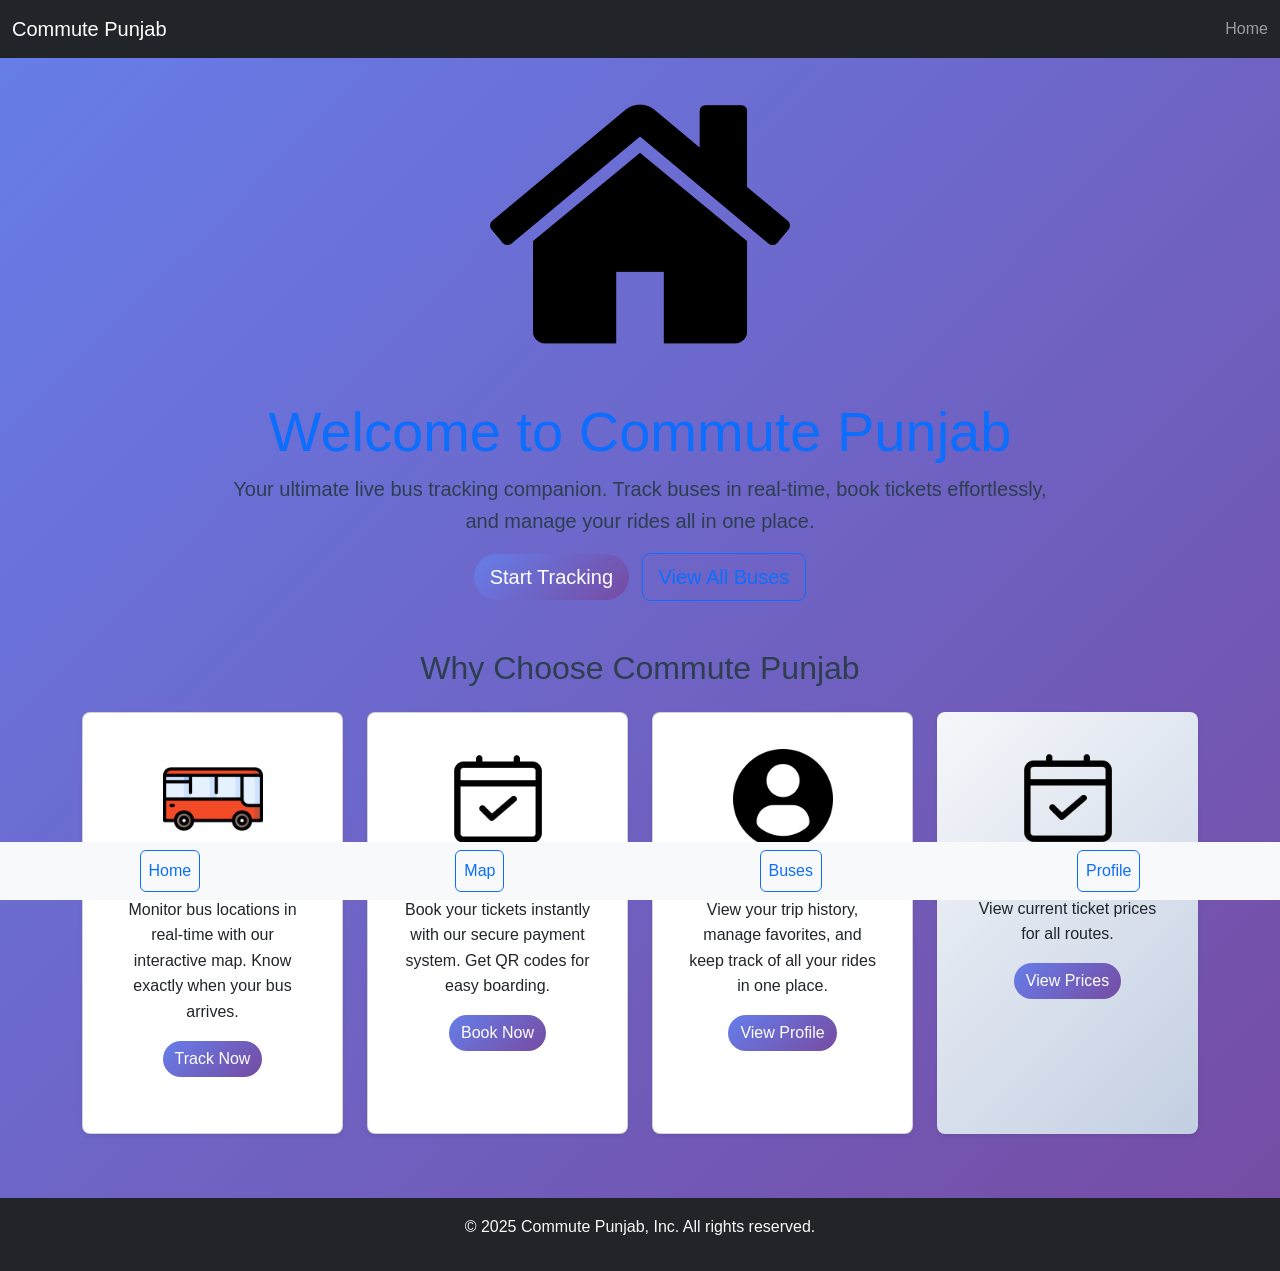
<file: index.html>
<!DOCTYPE html>
<html lang="en">
<head>
  <meta charset="UTF-8">
  <meta name="viewport" content="width=device-width, initial-scale=1.0">
  <title>Commute Punjab</title>

  <!-- Bootstrap CSS -->
  <link href="https://cdn.jsdelivr.net/npm/bootstrap@5.3.2/dist/css/bootstrap.min.css" rel="stylesheet">

  <!-- Custom CSS -->
  <link rel="stylesheet" href="style.css">
</head>
<body>

  <!-- Navbar -->
  <nav class="navbar navbar-dark bg-dark">
    <div class="container-fluid">
      <a class="navbar-brand" href="index.html">Commute Punjab</a>
      <span class="navbar-text">Home</span>
    </div>
  </nav>

  <!-- Hero Section -->
  <div class="container-fluid mt-3 mb-5">
    <div class="row justify-content-center">
      <div class="col-md-8 text-center">
        <img src="home.png" alt="Commute Punjab Home" class="img-fluid rounded mb-4" style="max-height: 300px;">
        <h1 class="display-4 text-primary">Welcome to Commute Punjab</h1>
        <p class="lead">Your ultimate live bus tracking companion. Track buses in real-time, book tickets effortlessly, and manage your rides all in one place.</p>
        <a href="home.html" class="btn btn-primary btn-lg me-2">Start Tracking</a>
        <a href="buses.html" class="btn btn-outline-primary btn-lg">View All Buses</a>
      </div>
    </div>
  </div>

  <!-- Features Section -->
  <div class="container mb-5">
    <h2 class="text-center mb-4">Why Choose Commute Punjab</h2>
    <div class="row">
      <div class="col-md-3 mb-3">
        <div class="card h-100 shadow-sm">
          <div class="card-body text-center">
            <img src="bus_382329.png" alt="Live Tracking" class="img-fluid mb-3" style="max-height: 100px;">
            <h5 class="card-title">Live Bus Tracking</h5>
            <p class="card-text">Monitor bus locations in real-time with our interactive map. Know exactly when your bus arrives.</p>
            <a href="home.html" class="btn btn-primary">Track Now</a>
          </div>
        </div>
      </div>
      <div class="col-md-3 mb-3">
        <div class="card h-100 shadow-sm">
          <div class="card-body text-center">
            <img src="appointment.png" alt="Book Tickets" class="img-fluid mb-3" style="max-height: 100px;">
            <h5 class="card-title">Easy Booking</h5>
            <p class="card-text">Book your tickets instantly with our secure payment system. Get QR codes for easy boarding.</p>
            <a href="buses.html" class="btn btn-primary">Book Now</a>
          </div>
        </div>
      </div>
      <div class="col-md-3 mb-3">
        <div class="card h-100 shadow-sm">
          <div class="card-body text-center">
            <img src="profile-user.png" alt="Profile" class="img-fluid mb-3" style="max-height: 100px;">
            <h5 class="card-title">Manage Your Profile</h5>
            <p class="card-text">View your trip history, manage favorites, and keep track of all your rides in one place.</p>
            <a href="user.html" class="btn btn-primary">View Profile</a>
          </div>
        </div>
      </div>
      <div class="col-md-3 mb-3">
        <div class="card h-100 shadow-sm modern-card">
          <div class="card-body text-center">
            <img src="appointment.png" alt="Ticket Prices" class="img-fluid mb-3" style="max-height: 100px;">
            <h5 class="card-title">Ticket Prices</h5>
            <p class="card-text">View current ticket prices for all routes.</p>
            <a href="ticket-prices.html" class="btn btn-primary">View Prices</a>
          </div>
        </div>
      </div>
    </div>
  </div>

  <!-- Bottom Navigation -->
  <nav class="navbar fixed-bottom navbar-light bg-light">
    <div class="container-fluid justify-content-around">
      <a href="index.html" class="btn btn-outline-primary p-2">Home</a>
      <a href="home.html" class="btn btn-outline-primary p-2">Map</a>
      <a href="buses.html" class="btn btn-outline-primary p-2">Buses</a>
      <a href="user.html" class="btn btn-outline-primary p-2">Profile</a>
    </div>
  </nav>

  <!-- Footer -->
  <footer class="bg-dark text-light text-center py-3 mt-5">
    <p>&copy; 2025 Commute Punjab, Inc. All rights reserved.</p>
  </footer>

  <!-- Bootstrap JS -->
  <script src="https://cdn.jsdelivr.net/npm/bootstrap@5.3.2/dist/js/bootstrap.bundle.min.js"></script>
</body>
</html>
</file>
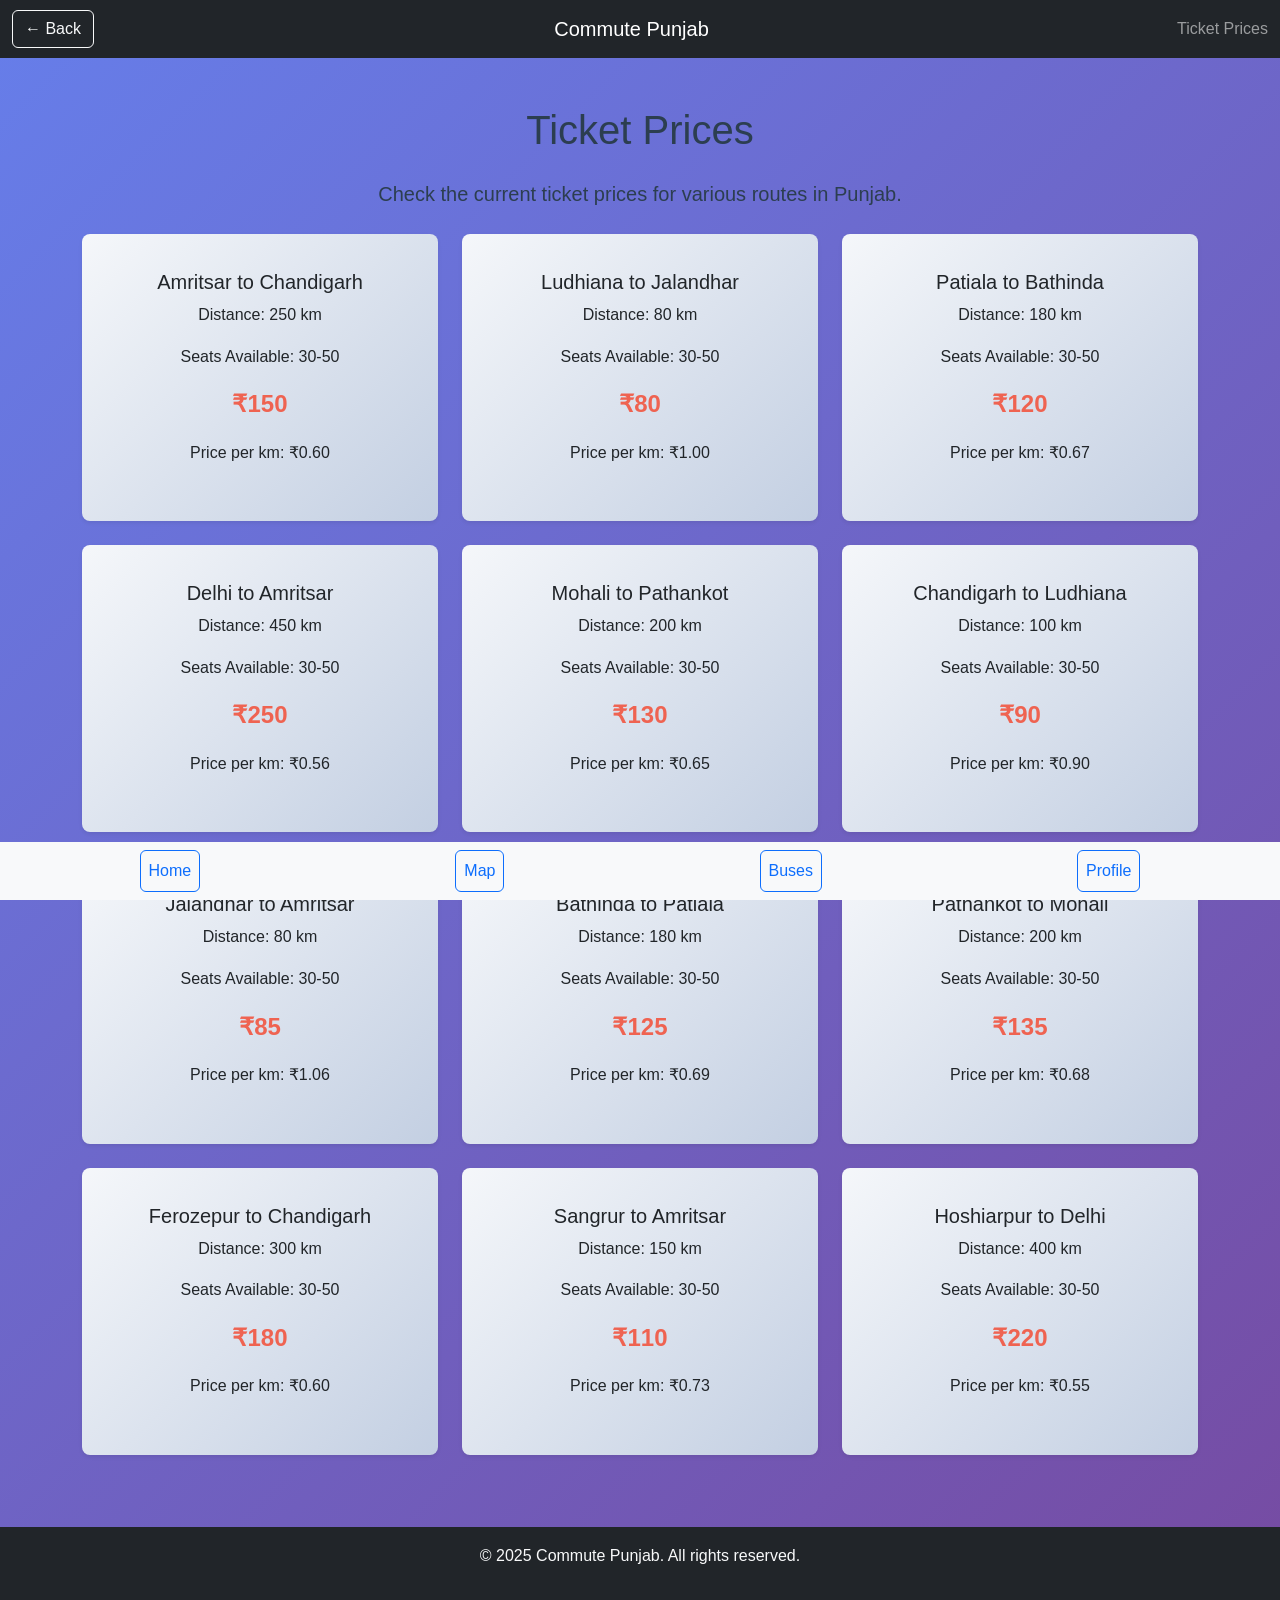
<file: ticket-prices.html>
<!DOCTYPE html>
<html lang="en">
<head>
  <meta charset="UTF-8">
  <meta name="viewport" content="width=device-width, initial-scale=1.0">
  <title>Ticket Prices - Commute Punjab</title>

  <!-- Bootstrap CSS -->
  <link href="https://cdn.jsdelivr.net/npm/bootstrap@5.3.2/dist/css/bootstrap.min.css" rel="stylesheet">

  <!-- Custom CSS -->
  <link rel="stylesheet" href="style.css">
</head>
<body>

  <!-- Navbar -->
  <nav class="navbar navbar-dark bg-dark">
    <div class="container-fluid">
      <a href="index.html" class="btn btn-outline-light me-2">← Back</a>
      <a class="navbar-brand" href="index.html">Commute Punjab</a>
      <span class="navbar-text">Ticket Prices</span>
    </div>
  </nav>

  <!-- Bottom Navigation -->
  <nav class="navbar fixed-bottom navbar-light bg-light">
    <div class="container-fluid justify-content-around">
      <a href="index.html" class="btn btn-outline-primary p-2">Home</a>
      <a href="home.html" class="btn btn-outline-primary p-2">Map</a>
      <a href="buses.html" class="btn btn-outline-primary p-2">Buses</a>
      <a href="user.html" class="btn btn-outline-primary p-2">Profile</a>
    </div>
  </nav>

  <!-- Ticket Prices Section -->
  <div class="container mt-5 mb-5">
    <h1 class="text-center mb-4">Ticket Prices</h1>
    <p class="text-center lead mb-4">Check the current ticket prices for various routes in Punjab.</p>

    <div class="row">
      <div class="col-md-6 col-lg-4 mb-4">
        <div class="card h-100 shadow-sm modern-card">
          <div class="card-body text-center">
            <h5 class="card-title">Amritsar to Chandigarh</h5>
            <p class="card-text">Distance: 250 km</p>
            <p class="card-text">Seats Available: 30-50</p>
            <p class="price">₹150</p>
            <p class="card-text">Price per km: ₹0.60</p>
          </div>
        </div>
      </div>
      <div class="col-md-6 col-lg-4 mb-4">
        <div class="card h-100 shadow-sm modern-card">
          <div class="card-body text-center">
            <h5 class="card-title">Ludhiana to Jalandhar</h5>
            <p class="card-text">Distance: 80 km</p>
            <p class="card-text">Seats Available: 30-50</p>
            <p class="price">₹80</p>
            <p class="card-text">Price per km: ₹1.00</p>
          </div>
        </div>
      </div>
      <div class="col-md-6 col-lg-4 mb-4">
        <div class="card h-100 shadow-sm modern-card">
          <div class="card-body text-center">
            <h5 class="card-title">Patiala to Bathinda</h5>
            <p class="card-text">Distance: 180 km</p>
            <p class="card-text">Seats Available: 30-50</p>
            <p class="price">₹120</p>
            <p class="card-text">Price per km: ₹0.67</p>
          </div>
        </div>
      </div>
      <div class="col-md-6 col-lg-4 mb-4">
        <div class="card h-100 shadow-sm modern-card">
          <div class="card-body text-center">
            <h5 class="card-title">Delhi to Amritsar</h5>
            <p class="card-text">Distance: 450 km</p>
            <p class="card-text">Seats Available: 30-50</p>
            <p class="price">₹250</p>
            <p class="card-text">Price per km: ₹0.56</p>
          </div>
        </div>
      </div>
      <div class="col-md-6 col-lg-4 mb-4">
        <div class="card h-100 shadow-sm modern-card">
          <div class="card-body text-center">
            <h5 class="card-title">Mohali to Pathankot</h5>
            <p class="card-text">Distance: 200 km</p>
            <p class="card-text">Seats Available: 30-50</p>
            <p class="price">₹130</p>
            <p class="card-text">Price per km: ₹0.65</p>
          </div>
        </div>
      </div>
      <div class="col-md-6 col-lg-4 mb-4">
        <div class="card h-100 shadow-sm modern-card">
          <div class="card-body text-center">
            <h5 class="card-title">Chandigarh to Ludhiana</h5>
            <p class="card-text">Distance: 100 km</p>
            <p class="card-text">Seats Available: 30-50</p>
            <p class="price">₹90</p>
            <p class="card-text">Price per km: ₹0.90</p>
          </div>
        </div>
      </div>
      <div class="col-md-6 col-lg-4 mb-4">
        <div class="card h-100 shadow-sm modern-card">
          <div class="card-body text-center">
            <h5 class="card-title">Jalandhar to Amritsar</h5>
            <p class="card-text">Distance: 80 km</p>
            <p class="card-text">Seats Available: 30-50</p>
            <p class="price">₹85</p>
            <p class="card-text">Price per km: ₹1.06</p>
          </div>
        </div>
      </div>
      <div class="col-md-6 col-lg-4 mb-4">
        <div class="card h-100 shadow-sm modern-card">
          <div class="card-body text-center">
            <h5 class="card-title">Bathinda to Patiala</h5>
            <p class="card-text">Distance: 180 km</p>
            <p class="card-text">Seats Available: 30-50</p>
            <p class="price">₹125</p>
            <p class="card-text">Price per km: ₹0.69</p>
          </div>
        </div>
      </div>
      <div class="col-md-6 col-lg-4 mb-4">
        <div class="card h-100 shadow-sm modern-card">
          <div class="card-body text-center">
            <h5 class="card-title">Pathankot to Mohali</h5>
            <p class="card-text">Distance: 200 km</p>
            <p class="card-text">Seats Available: 30-50</p>
            <p class="price">₹135</p>
            <p class="card-text">Price per km: ₹0.68</p>
          </div>
        </div>
      </div>
      <div class="col-md-6 col-lg-4 mb-4">
        <div class="card h-100 shadow-sm modern-card">
          <div class="card-body text-center">
            <h5 class="card-title">Ferozepur to Chandigarh</h5>
            <p class="card-text">Distance: 300 km</p>
            <p class="card-text">Seats Available: 30-50</p>
            <p class="price">₹180</p>
            <p class="card-text">Price per km: ₹0.60</p>
          </div>
        </div>
      </div>
      <div class="col-md-6 col-lg-4 mb-4">
        <div class="card h-100 shadow-sm modern-card">
          <div class="card-body text-center">
            <h5 class="card-title">Sangrur to Amritsar</h5>
            <p class="card-text">Distance: 150 km</p>
            <p class="card-text">Seats Available: 30-50</p>
            <p class="price">₹110</p>
            <p class="card-text">Price per km: ₹0.73</p>
          </div>
        </div>
      </div>
      <div class="col-md-6 col-lg-4 mb-4">
        <div class="card h-100 shadow-sm modern-card">
          <div class="card-body text-center">
            <h5 class="card-title">Hoshiarpur to Delhi</h5>
            <p class="card-text">Distance: 400 km</p>
            <p class="card-text">Seats Available: 30-50</p>
            <p class="price">₹220</p>
            <p class="card-text">Price per km: ₹0.55</p>
          </div>
        </div>
      </div>
    </div>
  </div>

  <!-- Bottom Navigation -->
  <nav class="navbar fixed-bottom navbar-light bg-light">
    <div class="container-fluid justify-content-around">
      <a href="home.html" class="btn btn-outline-primary p-2">Home</a>
      <a href="index.html" class="btn btn-outline-primary p-2">Map</a>
      <a href="buses.html" class="btn btn-outline-primary p-2">Buses</a>
      <a href="user.html" class="btn btn-outline-primary p-2">Profile</a>
    </div>
  </nav>

  <!-- Footer -->
  <footer class="bg-dark text-light text-center py-3 mt-5">
    <p>&copy; 2025 Commute Punjab. All rights reserved.</p>
  </footer>

  <!-- Bootstrap JS -->
  <script src="https://cdn.jsdelivr.net/npm/bootstrap@5.3.2/dist/js/bootstrap.bundle.min.js"></script>
</body>
</html>
</file>
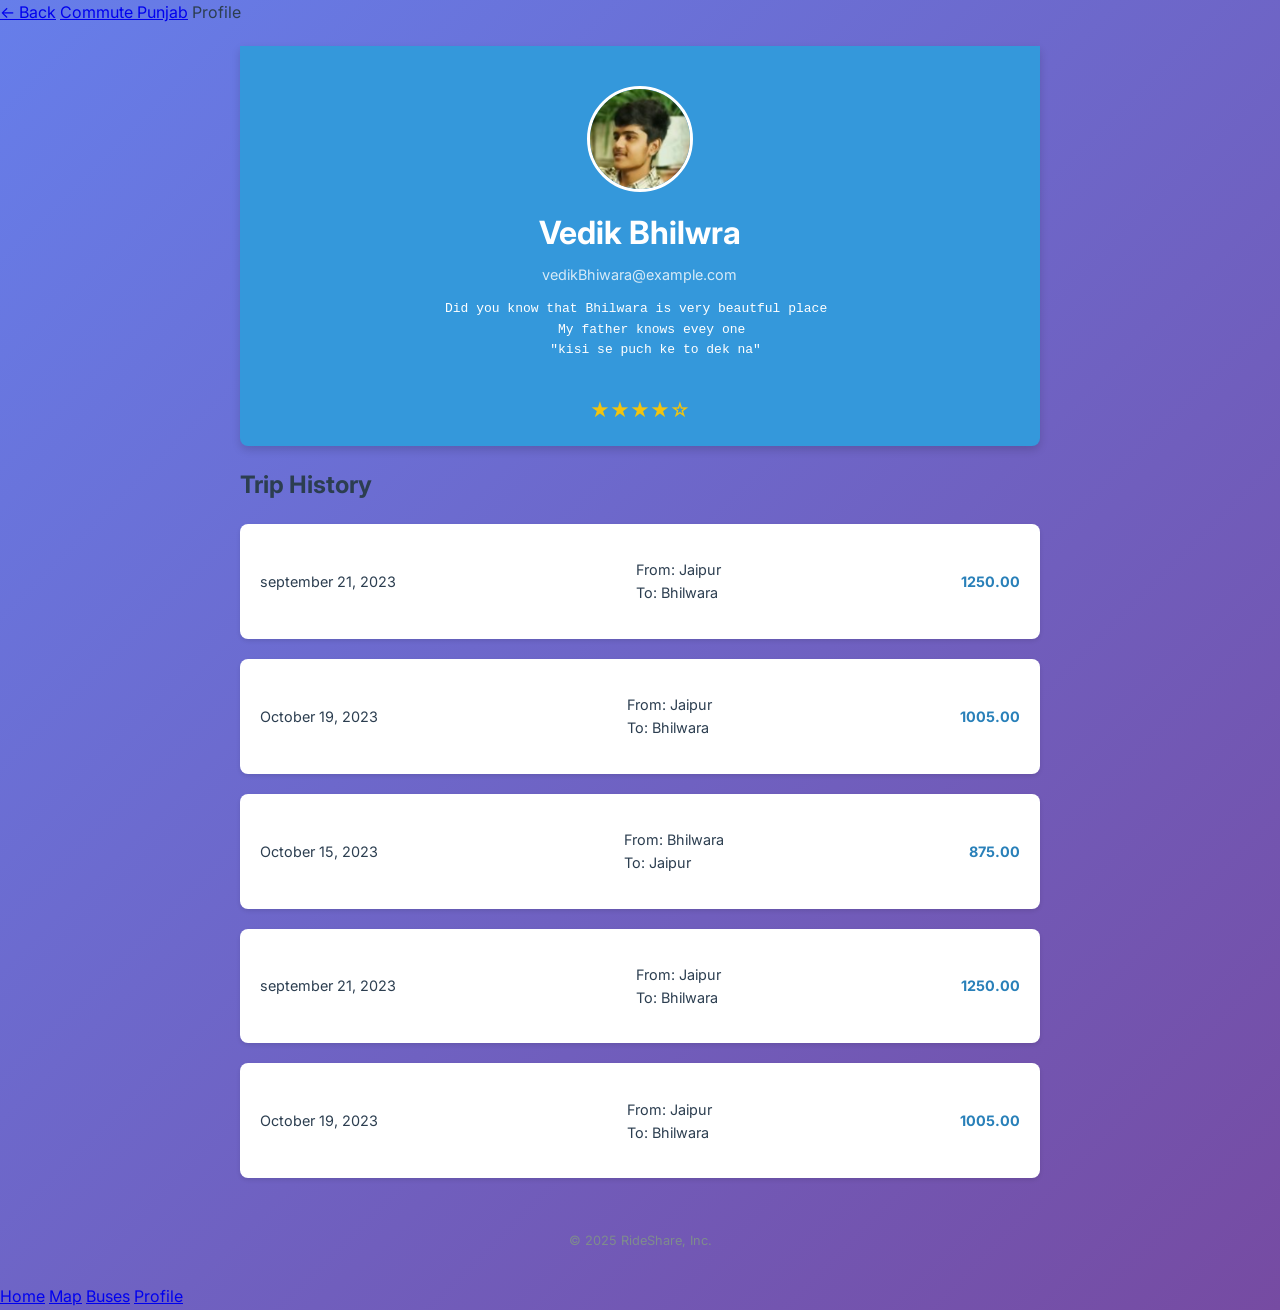
<file: user.html>
<!DOCTYPE html>
<html lang="en">
<head>
    <meta charset="UTF-8">
    <meta name="viewport" content="width=device-width, initial-scale=1.0">
    <title>Commute Punjab</title>
    <link rel="stylesheet" href="style.css">
    <link href="https://fonts.googleapis.com/css2?family=Inter:wght@400;600;700&display=swap" rel="stylesheet">
</head>
<body>
    <!-- Navbar -->
    <nav class="navbar navbar-dark bg-dark">
        <div class="container-fluid">
            <a href="index.html" class="btn btn-outline-light me-2">← Back</a>
            <a class="navbar-brand" href="index.html">Commute Punjab</a>
            <span class="navbar-text">Profile</span>
        </div>
    </nav>

    <main class="page-main">
        <header class="page-header">
            <div class="user-profile">
                <img src="userrvedikbhilwara.png" alt="User Profile Picture" class="profile-picture">
                <div class="user-info">
                    <h1>Vedik Bhilwra</h1>
                    <p class="user-email">vedikBhiwara@example.com</p>
                    <pre>Did you know that Bhilwara is very beautful place 
    My father knows evey one 
    "kisi se puch ke to dek na"
                    </pre>
                    <div class="user-rating">
                        <span>★</span><span>★</span><span>★</span><span>★</span><span>☆</span>
                    </div>
                </div>
            </div>
        </header>

        <section class="trip-history">
            <h2>Trip History</h2>
            <ul class="history-list">
                <li class="history-item card">
                    <p class="date">september 21, 2023</p>
                    <p class="from-to">From: Jaipur <br> To: Bhilwara</p>
                    <p class="cost">1250.00</p>
                </li>
                <li class="history-item card">
                    <p class="date">October 19, 2023</p>
                    <p class="from-to">From: Jaipur <br> To: Bhilwara</p>
                    <p class="cost">1005.00</p>
                </li>
                <li class="history-item card">
                    <p class="date">October 15, 2023</p>
                    <p class="from-to">From: Bhilwara <br> To: Jaipur</p>
                    <p class="cost">875.00</p>
                </li>
                 <li class="history-item card">
                    <p class="date">september 21, 2023</p>
                    <p class="from-to">From: Jaipur <br> To: Bhilwara</p>
                    <p class="cost">1250.00</p>
                </li>
                <li class="history-item card">
                    <p class="date">October 19, 2023</p>
                    <p class="from-to">From: Jaipur <br> To: Bhilwara</p>
                    <p class="cost">1005.00</p>
                </li>
            </ul>
        </section>
    </main>

    <footer class="page-footer">
        <p>&copy; 2025 RideShare, Inc.</p>
    </footer>

    <!-- Bottom Navigation -->
    <nav class="navbar fixed-bottom navbar-light bg-light">
        <div class="container-fluid justify-content-around">
            <a href="home.html" class="btn btn-outline-primary p-2">Home</a>
            <a href="index.html" class="btn btn-outline-primary p-2">Map</a>
            <a href="buses.html" class="btn btn-outline-primary p-2">Buses</a>
            <a href="user.html" class="btn btn-outline-primary p-2">Profile</a>
        </div>
    </nav>

</body>
</html>
</file>
<file: style.css>
body {
  font-family: 'Inter', sans-serif;
  background: linear-gradient(135deg, #667eea 0%, #764ba2 100%);
  min-height: 100vh;
  padding-bottom: 70px; /* Account for fixed bottom navigation */
  color: #333;
}

/* Occupancy Visualization */
.occupancy-square {
  width: 20px;
  height: 20px;
  margin: 0 auto;
  border-radius: 4px;
  border: 1px solid #333;
}

.occupancy-square.crowded {
  background: #ff4444;
}

.occupancy-square.moderate {
  background: #ffaa00;
}

.occupancy-square.low {
  background: #44ff44;
}

.occupancy-square.empty {
  background: #4444ff;
}

.occupancy-marker {
  background: none !important;
  border: none !important;
  box-shadow: none !important;
}

#checkBusBtn {
  background: linear-gradient(135deg, #007bff, #0056b3);
  border: none;
  border-radius: 25px;
  padding: 10px 20px;
  font-weight: 500;
  transition: all 0.3s ease;
}

#checkBusBtn:hover {
  transform: translateY(-2px);
  box-shadow: 0 5px 15px rgba(0, 123, 255, 0.4);
}

#occupancyLegend {
  background: rgba(255, 255, 255, 0.9);
  border-radius: 10px;
  padding: 10px;
  box-shadow: 0 4px 8px rgba(0, 0, 0, 0.1);
}

/* Map */
#map { border-radius:10px; box-shadow:0 4px 8px rgba(0,0,0,0.1); }

/* Bus List */
#busList .col-12 {
  background: rgba(255, 255, 255, 0.9);
  backdrop-filter: blur(10px);
  color: #333;
  border-radius: 15px;
  box-shadow: 0 8px 32px rgba(0, 0, 0, 0.1);
  transition: transform 0.3s ease, box-shadow 0.3s ease;
}
#busList .col-12:hover {
  transform: translateY(-5px);
  box-shadow: 0 15px 35px rgba(0, 0, 0, 0.2);
}

/* Modals */
.modal-content {
  border-radius: 20px;
  overflow: hidden;
  border: none;
  box-shadow: 0 20px 60px rgba(0, 0, 0, 0.3);
}
.modal-header {
  background: linear-gradient(135deg, #667eea 0%, #764ba2 100%);
  color: #fff;
  border-bottom: none;
}
.modal-body {
  background: rgba(255, 255, 255, 0.95);
  backdrop-filter: blur(10px);
}

/* Payment Tabs */
#paymentTabs .nav-link {
  color: #667eea;
  font-weight: 500;
  border-radius: 10px;
  transition: all 0.3s ease;
}
#paymentTabs .nav-link.active {
  background: linear-gradient(135deg, #667eea 0%, #764ba2 100%);
  color: #fff !important;
}

/* QR */
#qrCodeContainer img, #qrCodeContainer canvas {
  width: 200px;
  height: 200px;
  border: 3px solid #667eea;
  border-radius: 15px;
  box-shadow: 0 5px 15px rgba(102, 126, 234, 0.3);
}

/* Buttons */
.btn-success, .btn-primary {
  background: linear-gradient(135deg, #667eea 0%, #764ba2 100%);
  border: none;
  border-radius: 25px;
  transition: transform 0.3s ease, box-shadow 0.3s ease;
}
.btn-success:hover, .btn-primary:hover {
  transform: translateY(-2px);
  box-shadow: 0 5px 15px rgba(102, 126, 234, 0.4);
}

/* Responsive */
@media(max-width:768px){
  #busList .col-12 { font-size:0.9rem; }
  #qrCodeContainer img,#qrCodeContainer canvas { width:150px; height:150px; }
}

/* Modern Card Styles */
.modern-card {
  background: linear-gradient(135deg, #f5f7fa 0%, #c3cfe2 100%);
  border: none;
  border-radius: 15px;
  transition: transform 0.3s ease, box-shadow 0.3s ease;
}

.modern-card:hover {
  transform: translateY(-5px);
  box-shadow: 0 10px 20px rgba(0, 0, 0, 0.2);
}

.price {
  font-size: 1.5em;
  font-weight: bold;
  color: #EF6351;
  margin-top: 10px;
}

/* user */
:root {
    --primary-color: #3498db;
    --secondary-color: #2980b9;
    --background-color: #ecf0f1;
    --text-color: #2c3e50;
    --card-bg-color: #ffffff;
    --border-radius: 8px;
    --shadow-light: 0 2px 4px rgba(0, 0, 0, 0.1);
    --shadow-medium: 0 4px 8px rgba(0, 0, 0, 0.15);
}

body {
    font-family: 'Inter', sans-serif;
    background-color: var(--background-color);
    margin: 0;
    padding: 0;
    color: var(--text-color);
    line-height: 1.6;
}

.page-header {
    background-color: var(--primary-color);
    padding: 40px 20px 20px;
    color: #fff;
    text-align: center;
    border-bottom-left-radius: var(--border-radius);
    border-bottom-right-radius: var(--border-radius);
    box-shadow: var(--shadow-medium);
}

.user-profile {
    display: flex;
    flex-direction: column;
    align-items: center;
    gap: 15px;
}

.profile-picture {
    width: 100px;
    height: 100px;
    border-radius: 50%;
    border: 3px solid #fff;
    object-fit: cover;
}

.user-info h1 {
    margin: 0;
    font-size: 2em;
    font-weight: 700;
}

.user-email {
    margin: 5px 0;
    font-size: 0.9em;
    opacity: 0.8;
}

.user-rating span {
    color: #f1c40f;
    font-size: 1.2em;
}

.page-main {
    max-width: 800px;
    margin: 20px auto;
    padding: 0 20px;
}

.card {
    background-color: var(--card-bg-color);
    padding: 20px;
    border-radius: var(--border-radius);
    box-shadow: var(--shadow-light);
    margin-bottom: 20px;
}

.card h2 {
    color: var(--text-color);
    font-size: 1.5em;
    margin-top: 0;
    border-bottom: 2px solid var(--primary-color);
    padding-bottom: 5px;
}

.current-trip .status {
    font-style: italic;
    color: #27ae60;
    font-weight: 600;
}

.trip-details {
    display: flex;
    flex-direction: column;
    gap: 20px;
}

.driver-info {
    display: flex;
    align-items: center;
    gap: 15px;
}

.driver-picture {
    width: 60px;
    height: 60px;
    border-radius: 50%;
    object-fit: cover;
    border: 2px solid var(--primary-color);
}

.map-placeholder {
    background-color: #bdc3c7;
    height: 150px;
    border-radius: var(--border-radius);
    display: flex;
    justify-content: center;
    align-items: center;
    color: #7f8c8d;
    font-style: italic;
}

.cancel-button {
    width: 100%;
    padding: 12px;
    background-color: #e74c3c;
    color: #fff;
    border: none;
    border-radius: var(--border-radius);
    font-size: 1em;
    cursor: pointer;
    transition: background-color 0.3s ease;
    margin-top: 20px;
}

.cancel-button:hover {
    background-color: #c0392b;
}

.history-list {
    list-style-type: none;
    padding: 0;
}

.history-item {
    display: flex;
    justify-content: space-between;
    align-items: center;
    font-size: 0.9em;
    transition: transform 0.2s ease, box-shadow 0.2s ease;
    cursor: pointer;
}

.history-item:hover {
    transform: translateY(-2px);
    box-shadow: var(--shadow-medium);
}

.history-item .cost {
    font-weight: 700;
    color: var(--secondary-color);
}

.page-footer {
    text-align: center;
    font-size: 0.8em;
    color: #7f8c8d;
    padding: 20px;
}

@media (min-width: 600px) {
    .trip-details {
        flex-direction: row;
        justify-content: space-between;
    }

    .driver-info, .map-placeholder {
        flex: 1;
    }

}
</file>
